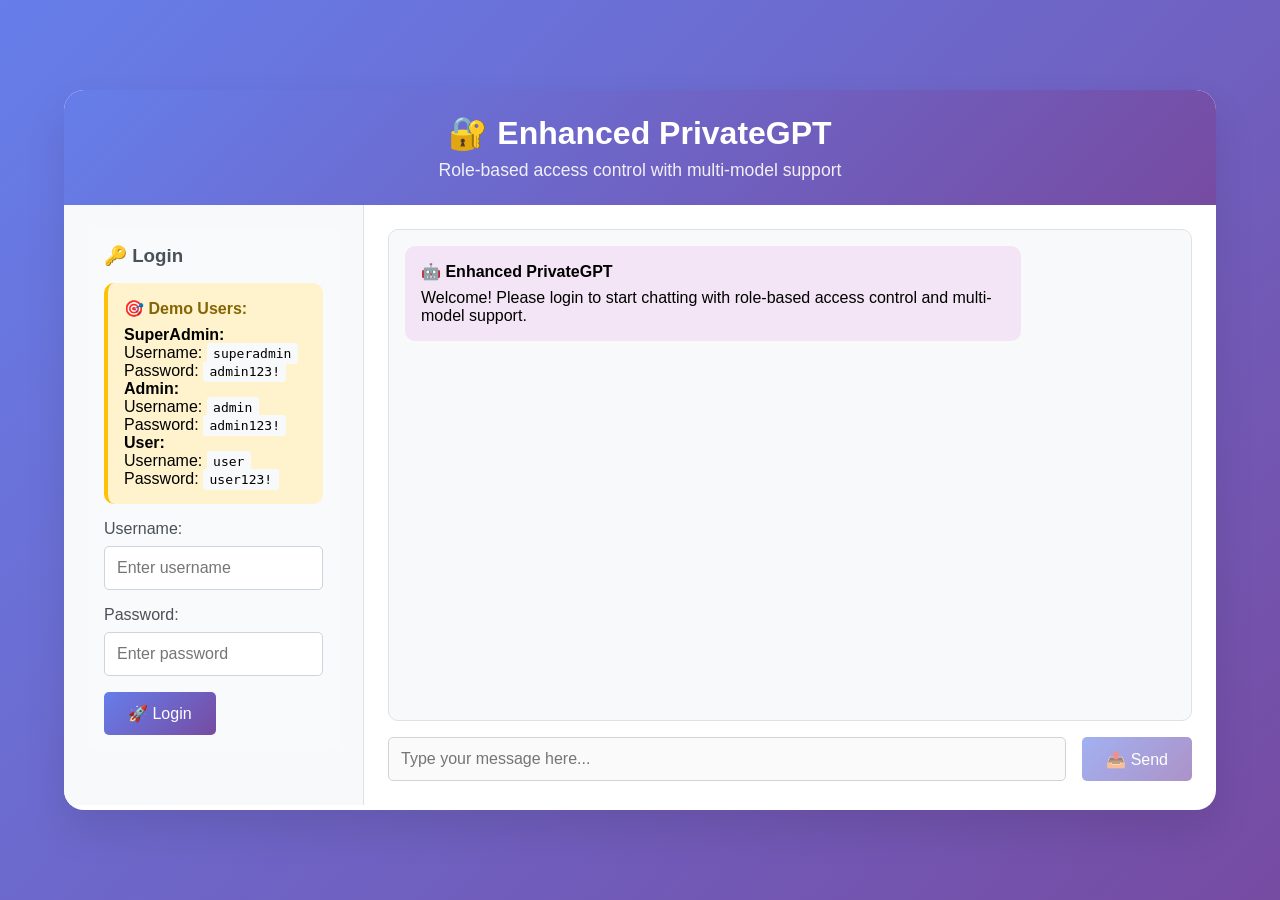
<file: enhanced_ui.html>
<!DOCTYPE html>
<html lang="en">
<head>
    <meta charset="UTF-8">
    <meta name="viewport" content="width=device-width, initial-scale=1.0">
    <title>Enhanced PrivateGPT - Web UI</title>
    <style>
        * {
            margin: 0;
            padding: 0;
            box-sizing: border-box;
        }

        body {
            font-family: 'Segoe UI', Tahoma, Geneva, Verdana, sans-serif;
            background: linear-gradient(135deg, #667eea 0%, #764ba2 100%);
            min-height: 100vh;
            display: flex;
            align-items: center;
            justify-content: center;
        }

        .container {
            background: white;
            border-radius: 20px;
            box-shadow: 0 20px 40px rgba(0,0,0,0.1);
            overflow: hidden;
            max-width: 1200px;
            width: 90%;
            min-height: 80vh;
        }

        .header {
            background: linear-gradient(135deg, #667eea 0%, #764ba2 100%);
            color: white;
            padding: 1.5rem;
            text-align: center;
        }

        .header h1 {
            font-size: 2rem;
            margin-bottom: 0.5rem;
        }

        .header p {
            opacity: 0.9;
            font-size: 1.1rem;
        }

        .main-content {
            display: flex;
            height: calc(80vh - 120px);
        }

        .sidebar {
            width: 300px;
            background: #f8f9fa;
            border-right: 1px solid #dee2e6;
            padding: 1.5rem;
            overflow-y: auto;
        }

        .chat-area {
            flex: 1;
            display: flex;
            flex-direction: column;
            padding: 1.5rem;
        }

        .login-section {
            background: rgba(255,255,255,0.1);
            border-radius: 10px;
            padding: 1rem;
            margin-bottom: 1.5rem;
        }

        .login-section h3 {
            margin-bottom: 1rem;
            color: #495057;
        }

        .form-group {
            margin-bottom: 1rem;
        }

        .form-group label {
            display: block;
            margin-bottom: 0.5rem;
            font-weight: 500;
            color: #495057;
        }

        .form-group input, .form-group select {
            width: 100%;
            padding: 0.75rem;
            border: 1px solid #ced4da;
            border-radius: 5px;
            font-size: 1rem;
        }

        .btn {
            background: linear-gradient(135deg, #667eea 0%, #764ba2 100%);
            color: white;
            border: none;
            padding: 0.75rem 1.5rem;
            border-radius: 5px;
            cursor: pointer;
            font-size: 1rem;
            transition: transform 0.2s;
        }

        .btn:hover {
            transform: translateY(-2px);
        }

        .btn:disabled {
            opacity: 0.6;
            cursor: not-allowed;
            transform: none;
        }

        .btn-secondary {
            background: #6c757d;
        }

        .user-info {
            background: #e8f5e8;
            border-radius: 10px;
            padding: 1rem;
            margin-bottom: 1.5rem;
        }

        .user-info h4 {
            color: #28a745;
            margin-bottom: 0.5rem;
        }

        .models-section {
            margin-bottom: 1.5rem;
        }

        .models-section h4 {
            margin-bottom: 1rem;
            color: #495057;
        }

        .chat-messages {
            flex: 1;
            border: 1px solid #dee2e6;
            border-radius: 10px;
            padding: 1rem;
            overflow-y: auto;
            margin-bottom: 1rem;
            background: #f8f9fa;
        }

        .message {
            margin-bottom: 1rem;
            padding: 1rem;
            border-radius: 10px;
        }

        .message.user {
            background: #e3f2fd;
            margin-left: 20%;
        }

        .message.assistant {
            background: #f3e5f5;
            margin-right: 20%;
        }

        .message .sender {
            font-weight: bold;
            margin-bottom: 0.5rem;
        }

        .chat-input {
            display: flex;
            gap: 1rem;
        }

        .chat-input input {
            flex: 1;
            padding: 0.75rem;
            border: 1px solid #ced4da;
            border-radius: 5px;
            font-size: 1rem;
        }

        .demo-users {
            background: #fff3cd;
            border-radius: 10px;
            padding: 1rem;
            margin-bottom: 1rem;
            border-left: 4px solid #ffc107;
        }

        .demo-users h4 {
            color: #856404;
            margin-bottom: 0.5rem;
        }

        .demo-users code {
            background: #f8f9fa;
            padding: 0.2rem 0.4rem;
            border-radius: 3px;
            font-family: monospace;
        }

        .hidden {
            display: none;
        }

        .status {
            padding: 0.5rem;
            border-radius: 5px;
            margin-bottom: 1rem;
        }

        .status.success {
            background: #d4edda;
            color: #155724;
            border: 1px solid #c3e6cb;
        }

        .status.error {
            background: #f8d7da;
            color: #721c24;
            border: 1px solid #f5c6cb;
        }
    </style>
</head>
<body>
    <div class="container">
        <div class="header">
            <h1>🔐 Enhanced PrivateGPT</h1>
            <p>Role-based access control with multi-model support</p>
        </div>

        <div class="main-content">
            <div class="sidebar">
                <!-- Login Section -->
                <div id="loginSection" class="login-section">
                    <h3>🔑 Login</h3>
                    
                    <div class="demo-users">
                        <h4>🎯 Demo Users:</h4>
                        <p><strong>SuperAdmin:</strong><br>
                           Username: <code>superadmin</code><br>
                           Password: <code>admin123!</code></p>
                        <p><strong>Admin:</strong><br>
                           Username: <code>admin</code><br>
                           Password: <code>admin123!</code></p>
                        <p><strong>User:</strong><br>
                           Username: <code>user</code><br>
                           Password: <code>user123!</code></p>
                    </div>

                    <div class="form-group">
                        <label for="username">Username:</label>
                        <input type="text" id="username" placeholder="Enter username">
                    </div>
                    
                    <div class="form-group">
                        <label for="password">Password:</label>
                        <input type="password" id="password" placeholder="Enter password">
                    </div>
                    
                    <button class="btn" onclick="login()">🚀 Login</button>
                </div>

                <!-- User Info Section (hidden initially) -->
                <div id="userSection" class="user-info hidden">
                    <h4 id="userWelcome">👑 Welcome!</h4>
                    <p id="userRole">Role: SuperAdmin</p>
                    <p id="userModels">Models: 7 available</p>
                    <button class="btn btn-secondary" onclick="logout()">🚪 Logout</button>
                </div>

                <!-- Models Section -->
                <div id="modelsSection" class="models-section hidden">
                    <h4>🤖 Available Models</h4>
                    <div class="form-group">
                        <label for="modelSelect">Select Model:</label>
                        <select id="modelSelect">
                            <option value="">Loading models...</option>
                        </select>
                    </div>
                </div>

                <!-- File Upload Section -->
                <div id="uploadSection" class="hidden">
                    <h4>📄 Upload Documents</h4>
                    <div class="form-group">
                        <input type="file" id="fileInput" multiple accept=".txt,.pdf,.docx,.md">
                    </div>
                    <button class="btn" onclick="uploadFiles()">📤 Upload</button>
                </div>
            </div>

            <div class="chat-area">
                <div id="statusArea"></div>
                
                <div class="chat-messages" id="chatMessages">
                    <div class="message assistant">
                        <div class="sender">🤖 Enhanced PrivateGPT</div>
                        <div>Welcome! Please login to start chatting with role-based access control and multi-model support.</div>
                    </div>
                </div>

                <div class="chat-input">
                    <input type="text" id="messageInput" placeholder="Type your message here..." disabled>
                    <button class="btn" id="sendButton" onclick="sendMessage()" disabled>📤 Send</button>
                </div>
            </div>
        </div>
    </div>

    <script>
        // Configuration
        const API_BASE = 'http://localhost:8003';
        let currentToken = null;
        let currentUser = null;
        let availableModels = [];

        // Authentication Functions
        async function login() {
            const username = document.getElementById('username').value;
            const password = document.getElementById('password').value;

            if (!username || !password) {
                showStatus('Please enter username and password', 'error');
                return;
            }

            try {
                console.log('Attempting login for:', username);
                const response = await fetch(`${API_BASE}/v1/auth/login`, {
                    method: 'POST',
                    headers: {
                        'Content-Type': 'application/json'
                    },
                    body: JSON.stringify({ username, password })
                });

                console.log('Login response status:', response.status);
                
                if (response.ok) {
                    const data = await response.json();
                    console.log('Login successful, user data:', data);
                    currentToken = data.access_token;
                    currentUser = data.user;
                    
                    showUserSection();
                    await loadModels();
                    showStatus('Login successful!', 'success');
                } else {
                    const errorText = await response.text();
                    console.error('Login failed:', response.status, errorText);
                    let errorMessage = 'Login failed';
                    try {
                        const errorData = JSON.parse(errorText);
                        errorMessage = errorData.detail || 'Login failed';
                    } catch (e) {
                        errorMessage = errorText || 'Login failed';
                    }
                    showStatus(errorMessage, 'error');
                }
            } catch (error) {
                console.error('Network error during login:', error);
                showStatus('Network error: ' + error.message, 'error');
            }
        }

        function logout() {
            currentToken = null;
            currentUser = null;
            availableModels = [];
            
            hideUserSection();
            showStatus('Logged out successfully', 'success');
            clearChat();
        }

        function showUserSection() {
            // Hide login section
            document.getElementById('loginSection').classList.add('hidden');
            
            // Show user info
            const userSection = document.getElementById('userSection');
            const modelsSection = document.getElementById('modelsSection');
            const uploadSection = document.getElementById('uploadSection');
            
            userSection.classList.remove('hidden');
            modelsSection.classList.remove('hidden');
            uploadSection.classList.remove('hidden');
            
            // Update user info
            const roleEmoji = { superadmin: '👑', admin: '🛡️', user: '👤' };
            const emoji = roleEmoji[currentUser.role] || '👤';
            
            document.getElementById('userWelcome').textContent = `${emoji} Welcome, ${currentUser.username}!`;
            document.getElementById('userRole').textContent = `Role: ${currentUser.role}`;
            
            // Enable chat input
            document.getElementById('messageInput').disabled = false;
            document.getElementById('sendButton').disabled = false;
        }

        function hideUserSection() {
            // Show login section
            document.getElementById('loginSection').classList.remove('hidden');
            
            // Hide user sections
            document.getElementById('userSection').classList.add('hidden');
            document.getElementById('modelsSection').classList.add('hidden');
            document.getElementById('uploadSection').classList.add('hidden');
            
            // Disable chat input
            document.getElementById('messageInput').disabled = true;
            document.getElementById('sendButton').disabled = true;
        }

        // Models Functions
        async function loadModels() {
            try {
                console.log('Loading models with token:', currentToken ? 'present' : 'missing');
                const response = await fetch(`${API_BASE}/v1/chat/models`, {
                    headers: {
                        'Authorization': `Bearer ${currentToken}`,
                        'Content-Type': 'application/json'
                    }
                });

                console.log('Models response status:', response.status);

                if (response.ok) {
                    const data = await response.json();
                    console.log('Models data received:', data);
                    availableModels = data.models || [];
                    
                    const modelSelect = document.getElementById('modelSelect');
                    modelSelect.innerHTML = '';
                    
                    if (availableModels.length === 0) {
                        const option = document.createElement('option');
                        option.value = '';
                        option.textContent = 'No models available';
                        modelSelect.appendChild(option);
                        showStatus('No models available for your role', 'error');
                        return;
                    }
                    
                    availableModels.forEach(model => {
                        const option = document.createElement('option');
                        option.value = `${model.provider}:${model.name}`;
                        option.textContent = `${model.provider}: ${model.name}`;
                        modelSelect.appendChild(option);
                    });
                    
                    // Update user models count
                    document.getElementById('userModels').textContent = `Models: ${availableModels.length} available`;
                    
                    // Select first model by default
                    if (availableModels.length > 0) {
                        modelSelect.value = `${availableModels[0].provider}:${availableModels[0].name}`;
                    }
                    
                    console.log('Models loaded successfully:', availableModels.length);
                } else {
                    const errorText = await response.text();
                    console.error('Failed to load models:', response.status, errorText);
                    showStatus('Failed to load models: ' + response.status, 'error');
                    
                    // Show error in dropdown
                    const modelSelect = document.getElementById('modelSelect');
                    modelSelect.innerHTML = '<option value="">Error loading models</option>';
                }
            } catch (error) {
                console.error('Error loading models:', error);
                showStatus('Error loading models: ' + error.message, 'error');
                
                // Show error in dropdown
                const modelSelect = document.getElementById('modelSelect');
                modelSelect.innerHTML = '<option value="">Network error</option>';
            }
        }

        // Chat Functions
        async function sendMessage() {
            const messageInput = document.getElementById('messageInput');
            const message = messageInput.value.trim();
            const selectedModel = document.getElementById('modelSelect').value;

            if (!message) return;
            if (!selectedModel) {
                showStatus('Please select a model', 'error');
                return;
            }

            // Add user message to chat
            addMessage('user', message);
            messageInput.value = '';

            // Add typing indicator
            const typingId = addMessage('assistant', '🤔 Thinking...');

            try {
                const response = await fetch(`${API_BASE}/v1/chat/completions`, {
                    method: 'POST',
                    headers: {
                        'Authorization': `Bearer ${currentToken}`,
                        'Content-Type': 'application/json'
                    },
                    body: JSON.stringify({
                        messages: [{ role: 'user', content: message }],
                        model: selectedModel,
                        stream: false
                    })
                });

                if (response.ok) {
                    const data = await response.json();
                    const assistantMessage = data.choices[0].message.content;
                    
                    // Replace typing indicator with actual response
                    updateMessage(typingId, assistantMessage);
                } else {
                    const errorData = await response.json();
                    updateMessage(typingId, '❌ Error: ' + (errorData.detail || 'Chat request failed'));
                }
            } catch (error) {
                updateMessage(typingId, '❌ Network error: ' + error.message);
            }
        }

        function addMessage(sender, content) {
            const chatMessages = document.getElementById('chatMessages');
            const messageId = 'msg_' + Date.now();
            
            const messageDiv = document.createElement('div');
            messageDiv.className = `message ${sender}`;
            messageDiv.id = messageId;
            
            const senderEmoji = sender === 'user' ? '👤' : '🤖';
            const senderName = sender === 'user' ? 'You' : 'Enhanced PrivateGPT';
            
            messageDiv.innerHTML = `
                <div class="sender">${senderEmoji} ${senderName}</div>
                <div class="content">${content}</div>
            `;
            
            chatMessages.appendChild(messageDiv);
            chatMessages.scrollTop = chatMessages.scrollHeight;
            
            return messageId;
        }

        function updateMessage(messageId, content) {
            const messageDiv = document.getElementById(messageId);
            if (messageDiv) {
                const contentDiv = messageDiv.querySelector('.content');
                contentDiv.textContent = content;
            }
        }

        function clearChat() {
            const chatMessages = document.getElementById('chatMessages');
            chatMessages.innerHTML = `
                <div class="message assistant">
                    <div class="sender">🤖 Enhanced PrivateGPT</div>
                    <div>Welcome! Please login to start chatting with role-based access control and multi-model support.</div>
                </div>
            `;
        }

        // File Upload Functions
        async function uploadFiles() {
            const fileInput = document.getElementById('fileInput');
            const files = fileInput.files;

            if (!files.length) {
                showStatus('Please select files to upload', 'error');
                return;
            }

            for (let file of files) {
                try {
                    const formData = new FormData();
                    formData.append('file', file);

                    const response = await fetch(`${API_BASE}/v1/ingest/files`, {
                        method: 'POST',
                        headers: {
                            'Authorization': `Bearer ${currentToken}`
                        },
                        body: formData
                    });

                    if (response.ok) {
                        showStatus(`✅ ${file.name} uploaded successfully`, 'success');
                    } else {
                        const errorData = await response.json();
                        showStatus(`❌ Failed to upload ${file.name}: ${errorData.detail}`, 'error');
                    }
                } catch (error) {
                    showStatus(`❌ Upload error for ${file.name}: ${error.message}`, 'error');
                }
            }

            // Clear file input
            fileInput.value = '';
        }

        // Utility Functions
        function showStatus(message, type) {
            const statusArea = document.getElementById('statusArea');
            statusArea.innerHTML = `<div class="status ${type}">${message}</div>`;
            
            // Auto-hide after 5 seconds
            setTimeout(() => {
                statusArea.innerHTML = '';
            }, 5000);
        }

        // Event Listeners
        document.getElementById('messageInput').addEventListener('keypress', function(e) {
            if (e.key === 'Enter') {
                sendMessage();
            }
        });

        document.getElementById('password').addEventListener('keypress', function(e) {
            if (e.key === 'Enter') {
                login();
            }
        });

        // Initialize
        console.log('Enhanced PrivateGPT Web UI loaded');
        console.log('Server running on:', API_BASE);
    </script>
</body>
</html>
</file>
